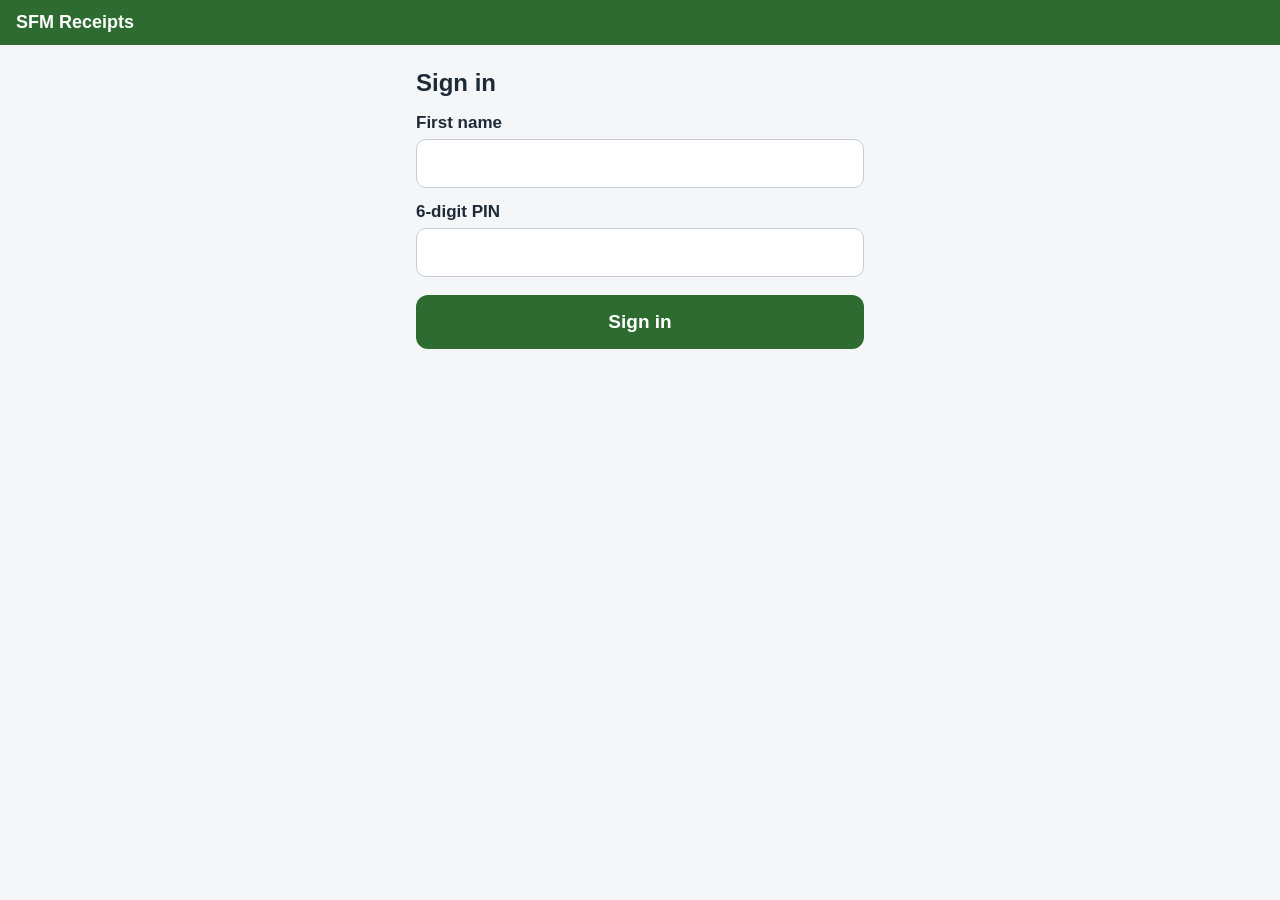
<file: index.html>
<!DOCTYPE html>
<html lang="en">
<head>
<meta charset="utf-8">
<meta name="viewport" content="width=device-width, initial-scale=1, viewport-fit=cover">
<title>SFM Receipts</title>
<meta name="theme-color" content="#2e6b30">
<link rel="manifest" href="manifest.webmanifest">
<link rel="icon" href="icons/icon-192.png">
<link rel="apple-touch-icon" href="icons/apple-touch-icon.png">
<meta name="apple-mobile-web-app-capable" content="yes">
<meta name="mobile-web-app-capable" content="yes">
<meta name="apple-mobile-web-app-title" content="SFM Receipts">
<meta name="apple-mobile-web-app-status-bar-style" content="default">
<link rel="stylesheet" href="styles.css">
</head>
<body>
<header class="bar">
  <span class="title">SFM Receipts</span>
  <span id="netStatus" class="net"></span>
</header>

<main>
  <!-- Login -->
  <section id="screenLogin" class="screen hidden">
    <h1>Sign in</h1>
    <label for="loginName">First name</label>
    <input id="loginName" autocomplete="given-name" autocapitalize="words" spellcheck="false">
    <label for="loginPin">6-digit PIN</label>
    <input id="loginPin" type="password" inputmode="numeric" pattern="\d*" maxlength="6" autocomplete="off">
    <button id="btnLogin" class="primary">Sign in</button>
    <p id="loginMsg" class="msg"></p>
  </section>

  <!-- Home -->
  <section id="screenHome" class="screen hidden">
    <p class="hello">Hi, <span id="helloName"></span></p>
    <p id="myCar" class="sub"></p>
    <button id="btnGas" class="big gas">Gas</button>
    <button id="btnPurchase" class="big purchase">Purchase</button>
    <div id="mgmtNav" class="mgmt-nav hidden">
      <div class="mgmt-title">SFM Management</div>
      <button class="secondary" id="btnOpenItems">Open Items</button>
      <button class="secondary" id="btnSearch">Find a Receipt</button>
      <button class="secondary" id="btnImport">Import Card Statement</button>
      <button class="secondary" id="btnCompliance">Receipt Compliance</button>
      <button class="secondary" id="btnVehicles">Vehicles &amp; MPG</button>
      <button class="secondary" id="btnYearEnd">Year-End Summary</button>
      <button class="secondary" id="btnCatchup">Catch-up Entry (old receipts)</button>
    </div>
    <p id="queueInfo" class="queue hidden"></p>
    <div id="myCompliance" class="mycomp hidden"></div>
    <div id="installTip" class="tip hidden"></div>
    <p class="foot">
      <span id="sessionInfo"></span><br>
      <a href="#" id="lnkLogout">Sign out</a>
    </p>
  </section>

  <!-- Gas -->
  <section id="screenGas" class="screen hidden">
    <h1>Gas</h1>
    <p id="gasLinked" class="linked hidden"></p>
    <p id="gasNoService" class="warn hidden">No service available.  Please enter the sale total, gallons and odometer below.  Your photos will send when signal returns.</p>

    <label for="gasCar">Vehicle</label>
    <select id="gasCar"></select>
    <div id="gasOtherWrap" class="hidden">
      <label for="gasOtherDesc">Describe the vehicle</label>
      <input id="gasOtherDesc" placeholder="e.g. Avis rental, white Malibu">
    </div>

    <div class="step">
      <div class="step-title">1.  Pump display or receipt</div>
      <p class="hint">Show the total sale, gallons and price per gallon.</p>
      <button class="photo-btn" data-photo="pump">Take photo</button>
      <img id="pumpThumb" class="thumb hidden" alt="">
      <div class="reading" data-field="total" data-label="Total" data-money="1"></div>
      <div class="reading" data-field="gallons" data-label="Gallons"></div>
      <div id="extraPumps"></div>
      <p id="pumpSum" class="split-left"></p>
      <button class="change" id="btnAddPump">+ Add another pump receipt</button>
      <p class="hint" id="pumpHint">Pump stopped at its limit?  Add each pump receipt here, with one odometer photo below.</p>
    </div>

    <div class="step">
      <div class="step-title" id="odoTitle">2.  Odometer</div>
      <div id="odoManualWrap" class="hidden">
        <p class="hint">For a past fill-up, the odometer has changed.  If you wrote down the mileage, type it here.  Otherwise leave it blank.</p>
        <input id="gasOdoManual" inputmode="numeric" placeholder="Mileage at that fill-up (optional)">
      </div>
      <button class="photo-btn" data-photo="odometer">Take photo</button>
      <img id="odometerThumb" class="thumb hidden" alt="">
      <div class="reading" data-field="odometer" data-label="Odometer"></div>
    </div>

    <p id="gasMsg" class="msg"></p>
    <button id="btnGasSubmit" class="primary">Submit</button>
    <button class="secondary" data-back>Cancel</button>
  </section>

  <!-- Saved -->
  <section id="screenDone" class="screen hidden">
    <h1 id="doneTitle">Saved</h1>
    <p id="doneText" class="sub"></p>
    <button class="primary" data-back>Done</button>
  </section>

  <!-- SFM Management: Open Items -->
  <section id="screenOpen" class="screen hidden wide">
    <div class="topline"><h1>Open Items</h1><button class="change" data-back>&larr; Back</button></div>
    <p id="openSummary" class="sub"></p>
    <div class="toolbar">
      <select id="openFilter"><option value="">Red and yellow</option><option value="red">Red only (missing)</option><option value="yellow">Yellow only (late)</option></select>
      <input id="openWho" placeholder="Filter by name">
      <button class="secondary small" id="btnOpenRefresh">Refresh</button>
    </div>
    <div id="openList"></div>
  </section>

  <!-- SFM Management: Find a Receipt -->
  <section id="screenSearch" class="screen hidden wide">
    <div class="topline"><h1>Find a Receipt</h1><button class="change" data-back>&larr; Back</button></div>
    <div class="toolbar">
      <input id="sAmount" inputmode="decimal" placeholder="Exact amount, e.g. 51.92">
      <input id="sText" placeholder="Store, merchant or note">
      <input id="sWho" placeholder="Cardholder first name">
      <label class="inl">From <input id="sFrom" type="date"></label>
      <label class="inl">To <input id="sTo" type="date"></label>
      <button class="primary small" id="btnDoSearch">Search</button>
    </div>
    <p id="searchMsg" class="sub"></p>
    <div id="searchResults"></div>
  </section>

  <!-- SFM Management: Import -->
  <section id="screenImport" class="screen hidden wide">
    <div class="topline"><h1>Import Card Statement</h1><button class="change" data-back>&larr; Back</button></div>
    <p class="sub">Download the account activity as a CSV file from the bank (all cards, any date range) and choose it here.  Importing the same dates again is safe: charges already imported are skipped.</p>
    <div class="toolbar">
      <select id="impSource"><option value="Chase">Chase</option><option value="TD">TD Bank</option></select>
      <label class="inl">Skip transactions before <input id="impFrom" type="date"></label>
      <input id="impFile" type="file" accept=".csv,text/csv">
    </div>
    <p id="impPreview" class="sub"></p>
    <button class="primary small hidden" id="btnDoImport">Import</button>
    <p id="impResult" class="msg"></p>
  </section>

  <!-- SFM Management: Compliance -->
  <section id="screenCompliance" class="screen hidden wide">
    <div class="topline"><h1>Receipt Compliance</h1><button class="change" data-back>&larr; Back</button></div>
    <p id="compMsg" class="sub"></p>
    <div id="compList"></div>
  </section>

  <!-- SFM Management: Catch-up entry -->
  <section id="screenCatchup" class="screen hidden wide">
    <div class="topline"><h1>Catch-up Entry</h1><button class="change" data-back>&larr; Back</button></div>
    <div class="toolbar">
      <select id="cuWho"><option value="">Choose cardholder…</option></select>
      <select id="cuMonth"></select>
      <label class="inl"><input type="checkbox" id="cuOpenOnly" checked style="width:auto"> Only charges still needing a receipt</label>
    </div>
    <p id="cuProgress" class="sub"></p>
    <div id="cuCard" class="cu-card hidden">
      <div class="cu-pos" id="cuPos"></div>
      <div class="cu-charge" id="cuCharge"></div>
      <div class="cu-kind">
        <label class="inl"><input type="radio" name="cuKind" value="Gas" style="width:auto"> Gas</label>
        <label class="inl"><input type="radio" name="cuKind" value="Other" style="width:auto"> Purchase</label>
      </div>
      <button class="photo-btn" id="btnCuPhoto">Photo / scan of receipt</button>
      <img id="cuThumb" class="thumb hidden" alt="">
      <p id="cuAi" class="cu-ai"></p>
      <div id="cuGas" class="cu-fields">
        <label>Vehicle</label><select id="cuCar"></select>
        <input id="cuOtherCar" class="hidden" placeholder="Describe the vehicle (e.g. Avis rental)">
        <div class="cu-row">
          <div><label>Gallons</label><input id="cuGallons" inputmode="decimal"></div>
          <div><label>Mileage (written on receipt)</label><input id="cuMileage" inputmode="numeric"></div>
        </div>
      </div>
      <div id="cuOther" class="cu-fields">
        <label>Category</label><select id="cuCategory"></select>
        <label>Note</label><input id="cuNote" placeholder="What was it? (needed if the receipt isn't obvious)">
      </div>
      <p id="cuMsg" class="msg"></p>
      <div class="cu-actions">
        <button class="primary small" id="btnCuSave">Save &amp; Next</button>
        <button class="secondary small" id="btnCuNone">No receipt</button>
        <button class="change" id="btnCuSkip">Skip</button>
        <button class="change" id="btnCuPrev">&larr; Previous</button>
      </div>
    </div>
  </section>

  <!-- SFM Management: Vehicles -->
  <section id="screenVehicles" class="screen hidden wide">
    <div class="topline"><h1>Vehicles &amp; MPG</h1><button class="change" data-back>&larr; Back</button></div>
    <div class="toolbar"><select id="vehYear"></select><button class="secondary small" id="btnVehRefresh">Refresh</button></div>
    <p id="vehMsg" class="sub"></p>
    <div id="vehList"></div>
  </section>

  <!-- SFM Management: Year-end -->
  <section id="screenYearEnd" class="screen hidden wide">
    <div class="topline"><h1>Year-End Summary</h1><button class="change" data-back>&larr; Back</button></div>
    <div class="toolbar">
      <select id="yeYear"></select>
      <label class="inl">CT revenue <input id="yeCT" inputmode="decimal" style="width:130px"></label>
      <label class="inl">MA revenue <input id="yeMA" inputmode="decimal" style="width:130px"></label>
      <label class="inl">NY revenue <input id="yeNY" inputmode="decimal" style="width:130px"></label>
      <button class="primary small" id="btnYeSave">Save &amp; recalculate</button>
      <button class="secondary small" id="btnYeCsv">Download CSV</button>
    </div>
    <p id="yeMsg" class="sub"></p>
    <div id="yeTable"></div>
  </section>

  <input id="cameraInput" type="file" accept="image/*" capture="environment" class="hidden">

  <!-- Purchase -->
  <section id="screenPurchase" class="screen hidden">
    <h1>Purchase</h1>
    <p id="purLinked" class="linked hidden"></p>
    <p id="purNoService" class="warn hidden">No service available.  Please enter the sale total, and add a note if any item on the receipt isn't obvious.  Your photo will send when signal returns.</p>

    <div class="step">
      <div class="step-title">1.  Receipt</div>
      <button class="photo-btn" data-photo="receipt">Take photo</button>
      <img id="receiptThumb" class="thumb hidden" alt="">
      <div class="reading" data-field="total" data-label="Total" data-money="1"></div>
      <div id="unclearItems"></div>
    </div>

    <div class="step" id="singleCat">
      <div class="step-title">2.  Category</div>
      <select id="purCategory"></select>
      <label for="purNote">Note <span class="opt" id="purNoteReq">(optional)</span></label>
      <input id="purNote" placeholder="What was it for?">
      <button class="secondary" id="btnSplit">Split into parts</button>
    </div>

    <div class="step hidden" id="splitBox">
      <div class="step-title">2.  Split into parts</div>
      <p class="hint">Use this when one receipt covers different things, like DEF for the truck and tools for merchandising.</p>
      <div id="partsList"></div>
      <button class="secondary" id="btnAddPart">+ Add another part</button>
      <p id="splitLeft" class="split-left"></p>
      <button class="change" id="btnUnsplit">Don't split</button>
    </div>

    <p id="purMsg" class="msg"></p>
    <button id="btnPurSubmit" class="primary">Submit</button>
    <button class="secondary" data-back>Cancel</button>
  </section>
</main>

<script src="config.js"></script>
<script src="app.js"></script>
</body>
</html>
</file>
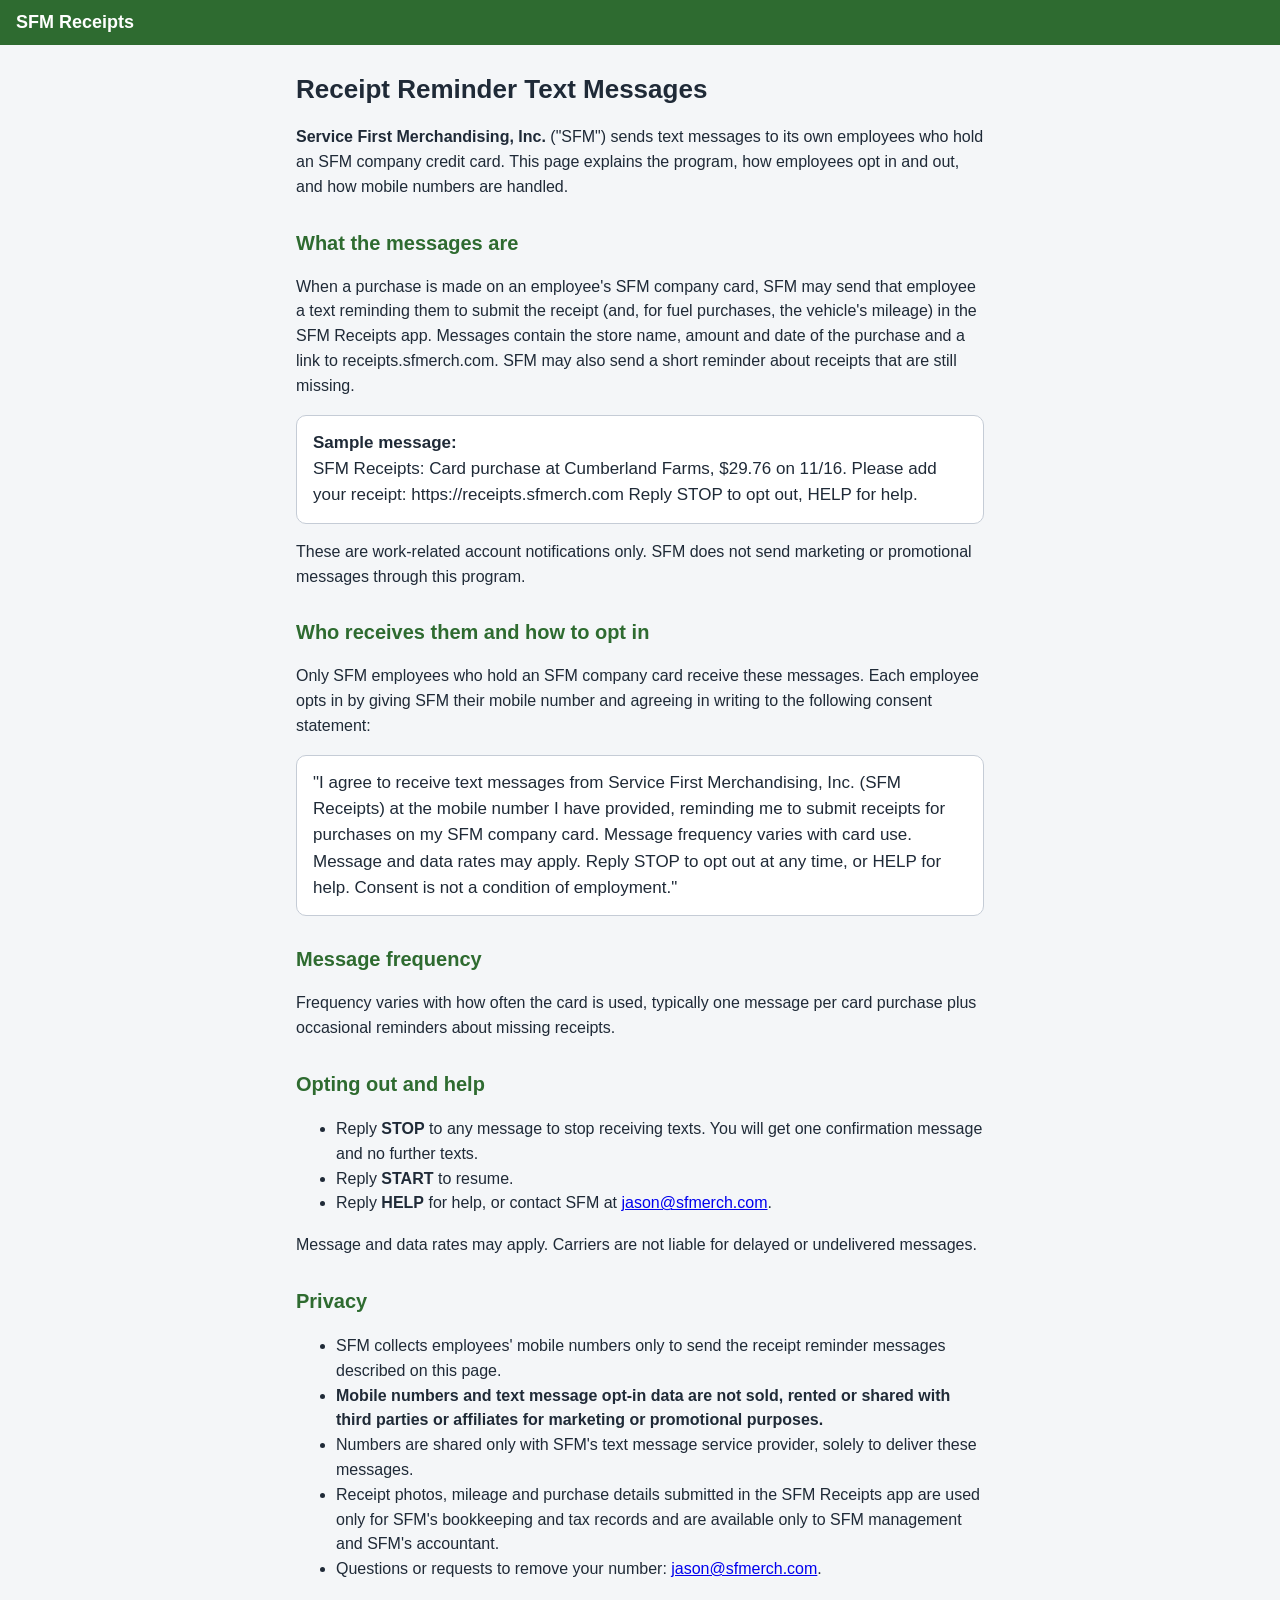
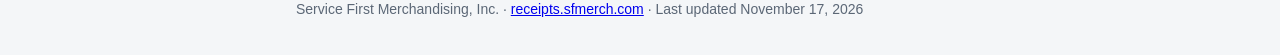
<file: sms.html>
<!DOCTYPE html>
<html lang="en">
<head>
<meta charset="utf-8">
<meta name="viewport" content="width=device-width, initial-scale=1">
<title>SFM Receipts: Text Message Program and Privacy</title>
<meta name="theme-color" content="#2e6b30">
<link rel="icon" href="icons/icon-192.png">
<link rel="stylesheet" href="styles.css">
<style>
  main { max-width: 720px; line-height: 1.55; }
  h1 { font-size: 26px; }
  h2 { font-size: 20px; margin: 28px 0 8px; color: #2e6b30; }
  p, li { font-size: 16px; }
  .box { background: #fff; border: 1px solid #c5ccd6; border-radius: 10px; padding: 14px 16px; margin: 12px 0; }
  .small { color: #5b6776; font-size: 14px; }
</style>
</head>
<body>
<header class="bar">
  <span class="title">SFM Receipts</span>
</header>

<main>
  <h1>Receipt Reminder Text Messages</h1>
  <p><strong>Service First Merchandising, Inc.</strong> ("SFM") sends text messages to its own employees who hold an SFM company credit card.  This page explains the program, how employees opt in and out, and how mobile numbers are handled.</p>

  <h2>What the messages are</h2>
  <p>When a purchase is made on an employee's SFM company card, SFM may send that employee a text reminding them to submit the receipt (and, for fuel purchases, the vehicle's mileage) in the SFM Receipts app.  Messages contain the store name, amount and date of the purchase and a link to receipts.sfmerch.com.  SFM may also send a short reminder about receipts that are still missing.</p>
  <div class="box">
    <strong>Sample message:</strong><br>
    SFM Receipts: Card purchase at Cumberland Farms, $29.76 on 11/16.  Please add your receipt: https://receipts.sfmerch.com  Reply STOP to opt out, HELP for help.
  </div>
  <p>These are work-related account notifications only.  SFM does not send marketing or promotional messages through this program.</p>

  <h2>Who receives them and how to opt in</h2>
  <p>Only SFM employees who hold an SFM company card receive these messages.  Each employee opts in by giving SFM their mobile number and agreeing in writing to the following consent statement:</p>
  <div class="box">
    "I agree to receive text messages from Service First Merchandising, Inc. (SFM Receipts) at the mobile number I have provided, reminding me to submit receipts for purchases on my SFM company card.  Message frequency varies with card use.  Message and data rates may apply.  Reply STOP to opt out at any time, or HELP for help.  Consent is not a condition of employment."
  </div>

  <h2>Message frequency</h2>
  <p>Frequency varies with how often the card is used, typically one message per card purchase plus occasional reminders about missing receipts.</p>

  <h2>Opting out and help</h2>
  <ul>
    <li>Reply <strong>STOP</strong> to any message to stop receiving texts.  You will get one confirmation message and no further texts.</li>
    <li>Reply <strong>START</strong> to resume.</li>
    <li>Reply <strong>HELP</strong> for help, or contact SFM at <a href="mailto:jason@sfmerch.com">jason@sfmerch.com</a>.</li>
  </ul>
  <p>Message and data rates may apply.  Carriers are not liable for delayed or undelivered messages.</p>

  <h2>Privacy</h2>
  <ul>
    <li>SFM collects employees' mobile numbers only to send the receipt reminder messages described on this page.</li>
    <li><strong>Mobile numbers and text message opt-in data are not sold, rented or shared with third parties or affiliates for marketing or promotional purposes.</strong></li>
    <li>Numbers are shared only with SFM's text message service provider, solely to deliver these messages.</li>
    <li>Receipt photos, mileage and purchase details submitted in the SFM Receipts app are used only for SFM's bookkeeping and tax records and are available only to SFM management and SFM's accountant.</li>
    <li>Questions or requests to remove your number: <a href="mailto:jason@sfmerch.com">jason@sfmerch.com</a>.</li>
  </ul>

  <p class="small">Service First Merchandising, Inc. · <a href="https://receipts.sfmerch.com">receipts.sfmerch.com</a> · Last updated November 17, 2026</p>
</main>
</body>
</html>
</file>
<file: styles.css>
* { box-sizing: border-box; }
html, body { margin: 0; }
body {
  font-family: -apple-system, BlinkMacSystemFont, "Segoe UI", Roboto, sans-serif;
  background: #f4f6f8; color: #1f2a37; font-size: 17px;
  padding-bottom: env(safe-area-inset-bottom);
}
.bar {
  background: #2e6b30; color: #fff; display: flex; justify-content: space-between; align-items: center;
  padding: calc(12px + env(safe-area-inset-top)) 16px 12px;
}
.bar .title { font-weight: 700; font-size: 18px; }
.net { font-size: 13px; padding: 3px 8px; border-radius: 10px; }
.net.offline { background: #c0392b; }
main { max-width: 480px; margin: 0 auto; padding: 20px 16px; }
.screen.hidden, .hidden { display: none; }
h1 { font-size: 24px; margin: 4px 0 16px; }
label { display: block; font-weight: 600; margin: 14px 0 6px; }
input {
  width: 100%; font-size: 20px; padding: 12px; border: 1px solid #c5ccd6; border-radius: 10px; background: #fff;
}
button {
  width: 100%; font-size: 19px; font-weight: 700; border: 0; border-radius: 12px; padding: 16px; margin-top: 18px;
  cursor: pointer;
}
button:disabled { opacity: .6; }
.primary { background: #2e6b30; color: #fff; }
.secondary { background: #e3e8ef; color: #1f2a37; }
.big { padding: 34px 16px; font-size: 26px; color: #fff; }
.gas { background: #4a9a3f; }
.purchase { background: #1f4d22; }
.hello { font-size: 24px; font-weight: 700; margin: 4px 0 2px; }
.sub { color: #5b6776; margin: 0 0 6px; }
.msg { color: #c0392b; min-height: 1.4em; margin-top: 14px; }
.msg.ok { color: #1f7a4d; }
.tip { background: #fff7e0; border: 1px solid #f0d58a; border-radius: 10px; padding: 12px; margin-top: 20px; font-size: 15px; }
.foot { text-align: center; color: #5b6776; font-size: 14px; margin-top: 28px; line-height: 1.8; }
.foot a { color: #2e6b30; }
select {
  width: 100%; font-size: 19px; padding: 12px; border: 1px solid #c5ccd6; border-radius: 10px; background: #fff;
}
.step { background: #fff; border-radius: 12px; padding: 14px; margin-top: 18px; box-shadow: 0 1px 4px rgba(0,0,0,.06); }
.step-title { font-weight: 700; font-size: 18px; }
.hint { color: #5b6776; font-size: 15px; margin: 4px 0 0; }
.photo-btn { background: #e3e8ef; color: #1f2a37; margin-top: 10px; padding: 14px; }
.thumb { display: block; max-width: 100%; max-height: 180px; margin: 12px auto 0; border-radius: 8px; }
.thumb.hidden { display: none; }
.reading { margin-top: 12px; }
.reading:empty { display: none; }
.reading .r-label { font-weight: 600; color: #5b6776; font-size: 15px; }
.reading .r-value { font-size: 24px; font-weight: 700; margin: 2px 0 6px; }
.reading .r-value.ok::after { content: "  \2713"; color: #1f7a4d; }
.reading .r-btns { display: flex; gap: 10px; }
.reading .r-btns button { margin-top: 0; padding: 12px; font-size: 17px; }
.reading .yes { background: #1f7a4d; color: #fff; }
.reading .no { background: #f3d6d2; color: #8a2a1f; }
.reading .r-note { font-size: 14px; color: #8a6d1f; margin: 2px 0 6px; }
.reading .change { background: none; color: #2e6b30; width: auto; padding: 0; margin: 0; font-size: 15px; font-weight: 600; text-decoration: underline; }
.warn { background: #fdecea; border: 1px solid #f5c2bc; color: #8a2a1f; border-radius: 10px; padding: 12px; font-size: 15px; }
.queue { background: #fff7e0; border: 1px solid #f0d58a; border-radius: 10px; padding: 10px 12px; margin-top: 18px; font-size: 15px; text-align: center; }
.busy { color: #5b6776; font-size: 15px; margin-top: 10px; }
.opt { font-weight: 400; color: #5b6776; }
.opt.req { color: #8a2a1f; font-weight: 600; }
.unclear { background: #fff7e0; border: 1px solid #f0d58a; border-radius: 10px; padding: 10px 12px; margin-top: 12px; }
.unclear .q { font-weight: 600; font-size: 15px; margin-bottom: 6px; }
.unclear input { font-size: 17px; padding: 10px; }
.part { border-top: 1px solid #e3e8ef; padding-top: 12px; margin-top: 12px; }
.part:first-child { border-top: 0; margin-top: 4px; padding-top: 0; }
.part-head { display: flex; justify-content: space-between; align-items: center; font-weight: 700; }
.part-head .change { font-weight: 600; }
.part input, .part select { margin-top: 6px; font-size: 17px; padding: 10px; }
.split-left { font-weight: 700; margin: 12px 0 4px; }
.split-left.off { color: #8a2a1f; }
.split-left.good { color: #1f7a4d; }
.opt { font-weight: 400; color: #5b6776; }
.opt.req { color: #8a2a1f; font-weight: 600; }
.unclear { background: #fff7e0; border: 1px solid #f0d58a; border-radius: 10px; padding: 10px 12px; margin-top: 12px; }
.unclear .q { font-weight: 600; font-size: 15px; margin-bottom: 6px; }
.unclear input { font-size: 17px; padding: 10px; }
.part { border-top: 1px solid #e3e8ef; padding-top: 12px; margin-top: 12px; }
.part:first-child { border-top: 0; margin-top: 4px; padding-top: 0; }
.part-head { display: flex; justify-content: space-between; align-items: center; font-weight: 700; }
.part input, .part select { margin-top: 6px; font-size: 17px; padding: 10px; }
.split-left { font-weight: 700; margin: 12px 0 4px; }
.split-left.off { color: #8a2a1f; }
.split-left.good { color: #1f7a4d; }
button.change { background: none; color: #2e6b30; width: auto; padding: 0; margin: 10px 0 0; font-size: 15px; font-weight: 600; text-decoration: underline; }
/* ---------- SFM Management (desktop) ---------- */
body.wide main { max-width: 1150px; }
.mgmt-nav { margin-top: 26px; border-top: 1px solid #dfe5dc; padding-top: 14px; }
.mgmt-title { font-weight: 700; color: #2e6b30; margin-bottom: 2px; }
.mgmt-nav button { margin-top: 10px; padding: 13px; }
.topline { display: flex; justify-content: space-between; align-items: baseline; }
.topline .change { margin: 0; }
.toolbar { display: flex; flex-wrap: wrap; gap: 10px; align-items: center; margin: 10px 0 14px; }
.toolbar input, .toolbar select { width: auto; font-size: 15px; padding: 9px 10px; }
.toolbar input[type=file] { border: 0; padding: 0; }
.inl { display: inline-flex; gap: 6px; align-items: center; font-weight: 400; margin: 0; font-size: 15px; }
button.small { width: auto; margin: 0; padding: 9px 16px; font-size: 15px; }
details.person { background: #fff; border-radius: 10px; margin-bottom: 10px; box-shadow: 0 1px 3px rgba(0,0,0,.06); }
details.person summary { cursor: pointer; padding: 12px 14px; font-weight: 700; }
.badge { display: inline-block; border-radius: 10px; padding: 1px 8px; font-size: 13px; font-weight: 700; margin-left: 6px; }
.badge.red { background: #fbe1de; color: #8a2a1f; }
.badge.yellow { background: #fff1c2; color: #7a5b00; }
table.grid { width: 100%; border-collapse: collapse; font-size: 14px; }
table.grid th { text-align: left; color: #5b6776; font-weight: 600; border-bottom: 1px solid #e3e8ef; padding: 6px 8px; }
table.grid td { border-bottom: 1px solid #eef1f4; padding: 7px 8px; vertical-align: top; }
table.grid td.num { text-align: right; white-space: nowrap; }
table.grid tr.red td:first-child { border-left: 4px solid #d9534f; }
table.grid tr.yellow td:first-child { border-left: 4px solid #e8b100; }
table.grid a { color: #2e6b30; font-weight: 600; margin-right: 8px; }
table.grid .sub2 { color: #5b6776; font-size: 13px; }
.results { background: #fff; border-radius: 10px; padding: 6px; box-shadow: 0 1px 3px rgba(0,0,0,.06); overflow-x: auto; }
.mycomp { background: #fff; border-radius: 12px; padding: 14px; margin-top: 18px; box-shadow: 0 1px 4px rgba(0,0,0,.06); font-size: 15px; }
.mycomp .mc-title { font-weight: 700; margin-bottom: 6px; }
.mycomp .mc-line { margin: 3px 0; }
.mycomp .mc-bad { color: #8a2a1f; font-weight: 700; }
.mycomp .mc-good { color: #1f7a4d; font-weight: 700; }
.mycomp ul { margin: 6px 0 0; padding-left: 18px; }
.linked { background: #e3efdc; border: 1px solid #b9d5ad; color: #1f4d22; border-radius: 10px; padding: 10px 12px; font-size: 15px; }
.mycomp .policy { color: #3d4855; margin: 6px 0 8px; line-height: 1.4; }
.missing-btn { display: flex; justify-content: space-between; align-items: center; width: 100%; text-align: left;
  background: #fdf3f2; border: 1px solid #f1d0cb; color: #1f2a37; border-radius: 10px; padding: 10px 12px; margin: 8px 0 0;
  font-size: 15px; font-weight: 400; }
.missing-btn b { font-weight: 700; }
.missing-btn .go { color: #2e6b30; font-weight: 700; white-space: nowrap; margin-left: 8px; }
.missing-btn .k { font-size: 12px; color: #5b6776; }
.cu-card { background: #fff; border-radius: 12px; padding: 16px; box-shadow: 0 1px 4px rgba(0,0,0,.08); max-width: 640px; }
.cu-pos { color: #5b6776; font-size: 14px; }
.cu-charge { font-size: 22px; margin: 4px 0 10px; }
.cu-charge .st { font-size: 13px; font-weight: 700; padding: 2px 8px; border-radius: 10px; margin-left: 6px; vertical-align: middle; }
.cu-charge .st.Done { background: #e3efdc; color: #1f4d22; }
.cu-charge .st.No { background: #eee; color: #555; }
.cu-kind { display: flex; gap: 18px; }
.cu-ai { font-size: 15px; margin: 10px 0 0; min-height: 1.2em; }
.cu-ai .ok { color: #1f7a4d; font-weight: 700; }
.cu-ai .bad { color: #8a2a1f; font-weight: 700; }
.cu-fields label { margin-top: 10px; }
.cu-fields input, .cu-fields select { font-size: 17px; padding: 10px; }
.cu-row { display: flex; gap: 12px; }
.cu-row > div { flex: 1; }
.cu-actions { display: flex; flex-wrap: wrap; gap: 12px; align-items: center; margin-top: 14px; }
.cu-actions .change { margin: 0; }
</file>
